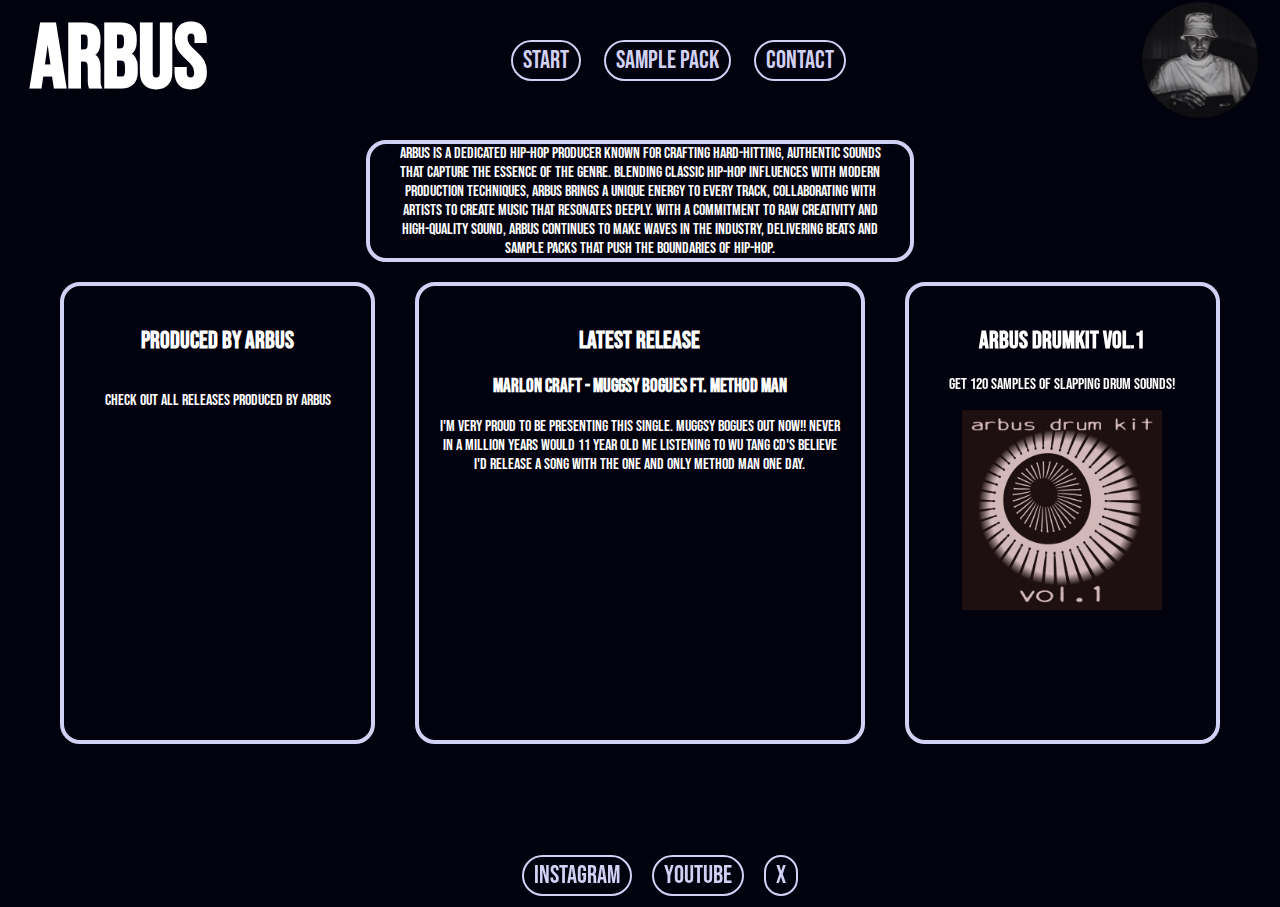
<file: index.html>
<!DOCTYPE html>
<html lang="en">
<head>
    <meta charset="UTF-8">
    <meta name="viewport" content="width=device-width, initial-scale=1.0">
    <link rel="stylesheet" href="style.css">
    <link rel="preconnect" href="https://fonts.googleapis.com">
<link rel="preconnect" href="https://fonts.gstatic.com" crossorigin>
<link href="https://fonts.googleapis.com/css2?family=Bebas+Neue&display=swap" rel="stylesheet">
    <title>Arbus</title>
</head>
<body>
    <div class="page-container">
    <header>
<h1>ARBUS</h1>
    <nav class="navbar">
            <a href="index.html">Start</a>
            <a href="SamplePack.html">Sample Pack</a>
            <a href="contact.html">Contact</a>
    </nav>

    <img src="img/profile-circle.png" alt="" width="120" height="120">

</header>



    <main>

    <section class="about">
        <p>Arbus is a dedicated hip-hop producer known for crafting hard-hitting, authentic sounds that capture the essence of the genre. Blending classic hip-hop influences with modern production techniques, Arbus brings a unique energy to every track, collaborating with artists to create music that resonates deeply. With a commitment to raw creativity and high-quality sound, Arbus continues to make waves in the industry, delivering beats and sample packs that push the boundaries of hip-hop.</p>
        </section>

    <div class="main-content">
        <section class="produced-by-arbus">
            <h2>Produced by Arbus</h2>
            <p>check out all releases produced by Arbus</p>
            <iframe style="border-radius:12px" src="https://open.spotify.com/embed/playlist/6XDuq69AhO4NedKfOyrqV8?utm_source=generator" allowfullscreen="" allow="autoplay; clipboard-write; encrypted-media; fullscreen; picture-in-picture" loading="lazy"></iframe>
        </section>

        <section class="latest-release">
            <h2>Latest release</h2>
            <h3>Marlon Craft - Muggsy Bogues ft. Method Man</h3>
            <p>I'm very proud to be presenting this single. Muggsy Bogues out now!! Never in a million years would 11 year old me listening to Wu tang cd's believe i'd release a song with the one and only Method Man one day.</p>
            <iframe src="https://www.youtube.com/embed/kPC2HQ95vDk?si=Dm2bZEYwh6bATuBD" title="YouTube video player" allow="accelerometer; autoplay; clipboard-write; encrypted-media; gyroscope; picture-in-picture; web-share" referrerpolicy="strict-origin-when-cross-origin" allowfullscreen></iframe>
            </section>

        <section>
            <h2>Arbus Drumkit Vol.1</h2>
            <p>Get 120 samples of slapping drum sounds!</p>
            <img src="img/arbus_drumstix_1.png" alt=""
            width="200"
            height="200">
        </section>
    </div>
    </main>
    
    <footer>
        <ul class="social-links">
            <li>
                <a href="https://www.instagram.com/arbusbeats/">Instagram</a>
            </li>
            <li>
                <a href="https://www.youtube.com/@ArbusBeats">Youtube</a>
            </li>
            <li>
                <a href="https://x.com/ArbusBeats">X</a>
            </li>
        </ul>
    </footer>
</div>
</body>
</html>
</file>
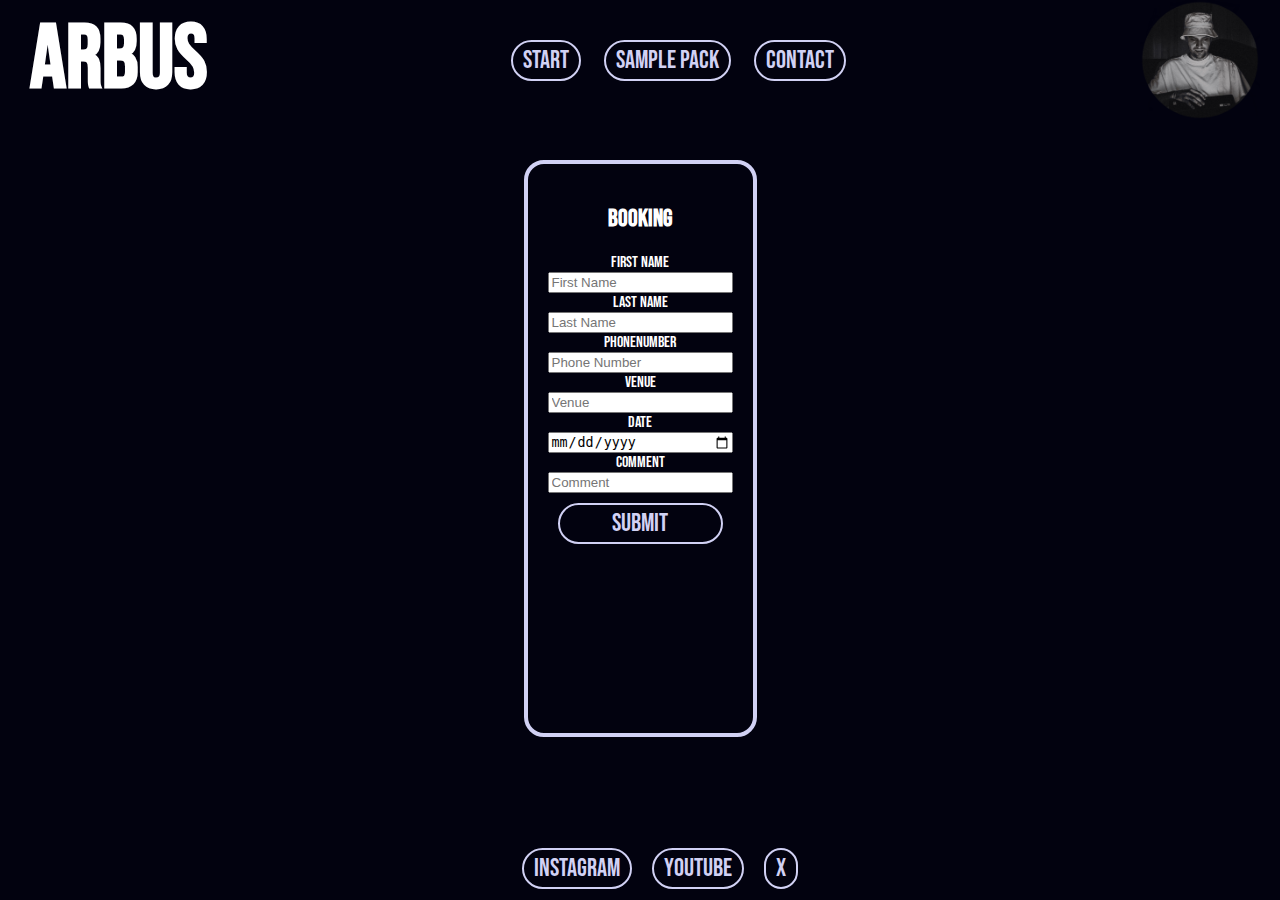
<file: contact.html>
<!DOCTYPE html>
    <html lang="en">
    <head>
        <meta charset="UTF-8">
        <meta name="viewport" content="width=device-width, initial-scale=1.0">
        <link rel="stylesheet" href="style.css">
        <link rel="preconnect" href="https://fonts.googleapis.com">
    <link rel="preconnect" href="https://fonts.gstatic.com" crossorigin>
    <link href="https://fonts.googleapis.com/css2?family=Bebas+Neue&display=swap" rel="stylesheet">
        <title>Arbus</title>
    </head>
    <body>
        <div class="page-container">
        <header>
    <h1>ARBUS</h1>
        <nav class="navbar">
            <a href="index.html">Start</a>
            <a href="SamplePack.html">Sample Pack</a>
            <a href="contact.html">Contact</a>
        </nav>

        <img src="img/profile-circle.png" alt="" width="120" height="120">

    </header>



        <main>
        <div class="main-content">
            <section class="contact-section">
            <h2>Booking</h2>
            <form class="booking-form">
                <label for="first-name">First name</label>
                <input type="text" id="first-name" placeholder="First Name">

                <label for="last-name">Last name</label>
                <input type="text" id="last-name" placeholder="Last Name">

                <label for="phone">Phonenumber</label>
                <input type="tel" id="phone" placeholder="Phone Number">

                <label for="venue">Venue</label>
                <input type="text" id="venue" placeholder="Venue">

                <label for="date">Date</label>
                <input type="date" id="date">

                <label for="comment">comment</label>
                <input type="text" id="comment" placeholder="Comment">

                <button type="submit">Submit</button>

            </form>
        </section>
        </div>
        </main>
        
        <footer>
            <ul class="social-links">
                <li>
                    <a href="https://www.instagram.com/arbusbeats/">Instagram</a>
                </li>
                <li>
                    <a href="https://www.youtube.com/@ArbusBeats">Youtube</a>
                </li>
                <li>
                    <a href="https://x.com/ArbusBeats">X</a>
                </li>
            </ul>
        </footer>
    </div>
    </body>
    </html>
</file>
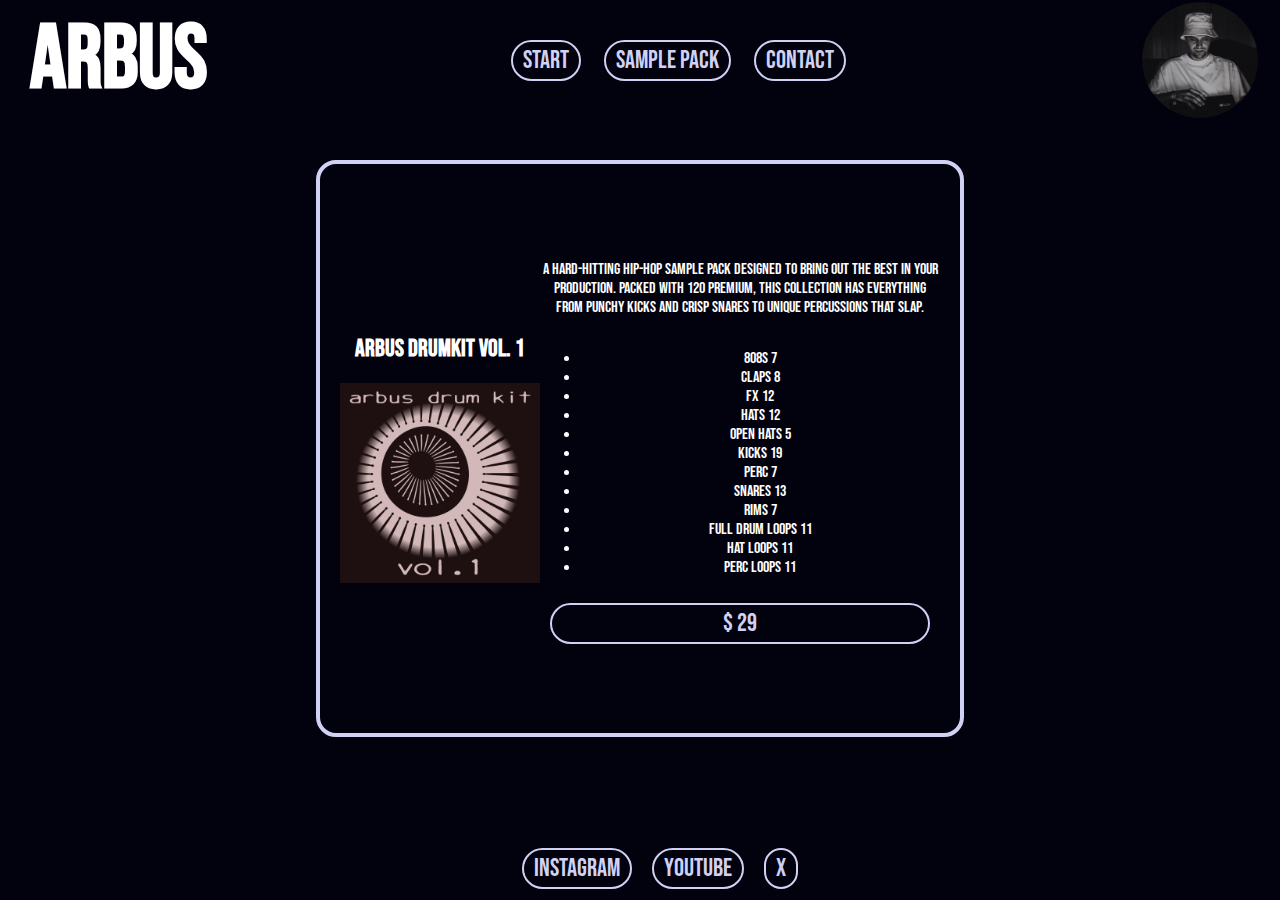
<file: SamplePack.html>
<!DOCTYPE html>
<html lang="en">
<head>
    <meta charset="UTF-8">
    <meta name="viewport" content="width=device-width, initial-scale=1.0">
    <link rel="stylesheet" href="style.css">
    <link rel="preconnect" href="https://fonts.googleapis.com">
<link rel="preconnect" href="https://fonts.gstatic.com" crossorigin>
<link href="https://fonts.googleapis.com/css2?family=Bebas+Neue&display=swap" rel="stylesheet">
    <title>Arbus</title>
</head>
<body>
    <div class="page-container">
    <header>
<h1>ARBUS</h1>
    <nav class="navbar">
        <a href="index.html">Start</a>
        <a href="SamplePack.html">Sample Pack</a>
        <a href="contact.html">Contact</a>
    </nav>

    <img src="img/profile-circle.png" alt="" width="120" height="120">

</header>



    <main>

    <div class="main-content">
        <section class="samplepack-section">
        <div class="img-section">
        <h2>Arbus Drumkit Vol. 1</h2>
        <img src="img/arbus_drumstix_1.png" alt="" width="200"
        height="200">
        </div>
        <div class="buy-section">
        <p>A hard-hitting hip-hop sample pack designed to bring out the best in your production. Packed with 120 premium, this collection has everything from punchy kicks and crisp snares to unique percussions that slap.</p>
        <ul>
            <li>808s 7</li>
            <li>Claps 8</li>
            <li>FX 12</li>
            <li>Hats 12</li>
            <li>Open Hats 5</li>
            <li>Kicks 19</li>
            <li>Perc 7</li>
            <li>Snares 13</li>
            <li>Rims 7</li>
            <li>Full Drum Loops 11</li>
            <li>Hat Loops 11</li>
            <li>Perc Loops 11</li>
            
        </ul>
        <button>$ 29</button>
    </div>
    </section>    
    </div>
    </main>
    
    <footer>
        <ul class="social-links">
            <li>
                <a href="https://www.instagram.com/arbusbeats/">Instagram</a>
            </li>
            <li>
                <a href="https://www.youtube.com/@ArbusBeats">Youtube</a>
            </li>
            <li>
                <a href="https://x.com/ArbusBeats">X</a>
            </li>
        </ul>
    </footer>
</div>
</body>
</html>
</file>
<file: style.css>
body {
    margin: 0;
    background-color: #02020f ;
    color: white;
    font-family: Bebas Neue;
}

a {
    background: #02020f;
    color: #d1d1f4;
    font-family: Bebas Neue, sans-serif;
    font-size: 25px;
    border-radius: 50px;
    padding: 3px 10px;
    border: 2px solid #d1d1f4;
    cursor: pointer;
    transition: color 0.2;
    transition: background-color 0.2s;
    margin: 10px;
    text-decoration: none;
}

button{
    background: #02020f;
    color: #d1d1f4;
    font-family: Bebas Neue, sans-serif;
    font-size: 25px;
    border-radius: 50px;
    padding: 3px 10px;
    border: 2px solid #d1d1f4;
    cursor: pointer;
    transition: color 0.2;
    transition: background-color 0.2s;
    margin: 10px;

}
a:hover{
    
    background: #d1d1f4;
    color: #02020f;
}

button:hover{
    
    background: #d1d1f4;
    color: #02020f;
}

main{
    display: flex;
    flex-direction: column;
    align-items: center;
    max-width: 1200px;
    height: auto;
    margin: 0 auto;
    padding: 20px;
    flex: 1;
}

main section{
    flex: 1;
    max-width: 350px;
    margin: 20px;
    border: 4px solid #d1d1f4;
    padding: 20px;
    border-radius: 20px;
    text-align: center;
    align-items: center;
    
 }

 .main-content {
    display: flex;
    justify-content: space-around;
    flex: 2;
    padding-bottom: 60px;
    height: auto;
 }

 .about {
    display: flex;
    justify-content: center;
 }

 .latest-release iframe{
    width: 100%;
    aspect-ratio: 16 / 9;
    border: none;
}

.latest-release {
    max-width: 500px;
    flex: 1.5;
}

.produced-by-arbus {
    max-width: 350px;
    display: flex;
    flex-direction: column;
}

.produced-by-arbus iframe{
    width: 100%;
    height: 100%;
    border: none;
}
header{
    display: flex;
    height: 80px;
    align-items: center;
    justify-content: space-between;
    padding: 20px;
}

header img{
    display: flex;

}

header h1{
    font-size: 90px;
    margin: 10px;
}

.about {
    flex: 1;
    max-width: 500px;
    margin: 20px;
    border: 4px solid #d1d1f4;
    padding: 20px;
    border-radius: 20px;
    text-align: center;
}

.page-container {
    display: flex;
    flex-direction: column;
    min-height: 100vh;
}

footer {
    text-align: center;
    color: #d1d1f4;
    margin: 0 auto;
    width: 100%;
}

html, body {
    height: 100%;
}

.about {
    display: flex;
    flex-direction: column;
    margin: 0;
    padding-top: 0px;
    padding-bottom: 0px;
}
.about p {
    margin-top: 0px;
    margin-bottom: 0px;
}

.social-links {
    list-style: none;
    display: flex;
    justify-content: center;
}

.social-links button {
    margin: 20px;
    border: none;
    background: #02020f;
    color: #d1d1f4;
    font-size: large;
    font-family: Bebas Neue;
    cursor: pointer;
}
.img-section {
    display: flex;
    flex-direction: column;
    justify-content: flex-start;
}
.buy-section {
    display: flex;
    flex-direction: column;
    max-width: 600px;
}


.samplepack-section {
    max-width: 600px;
    display: flex;
    flex-direction: row;
    height: auto;
}


.booking-form {
    display: flex;
    flex-direction: column;
}
</file>
